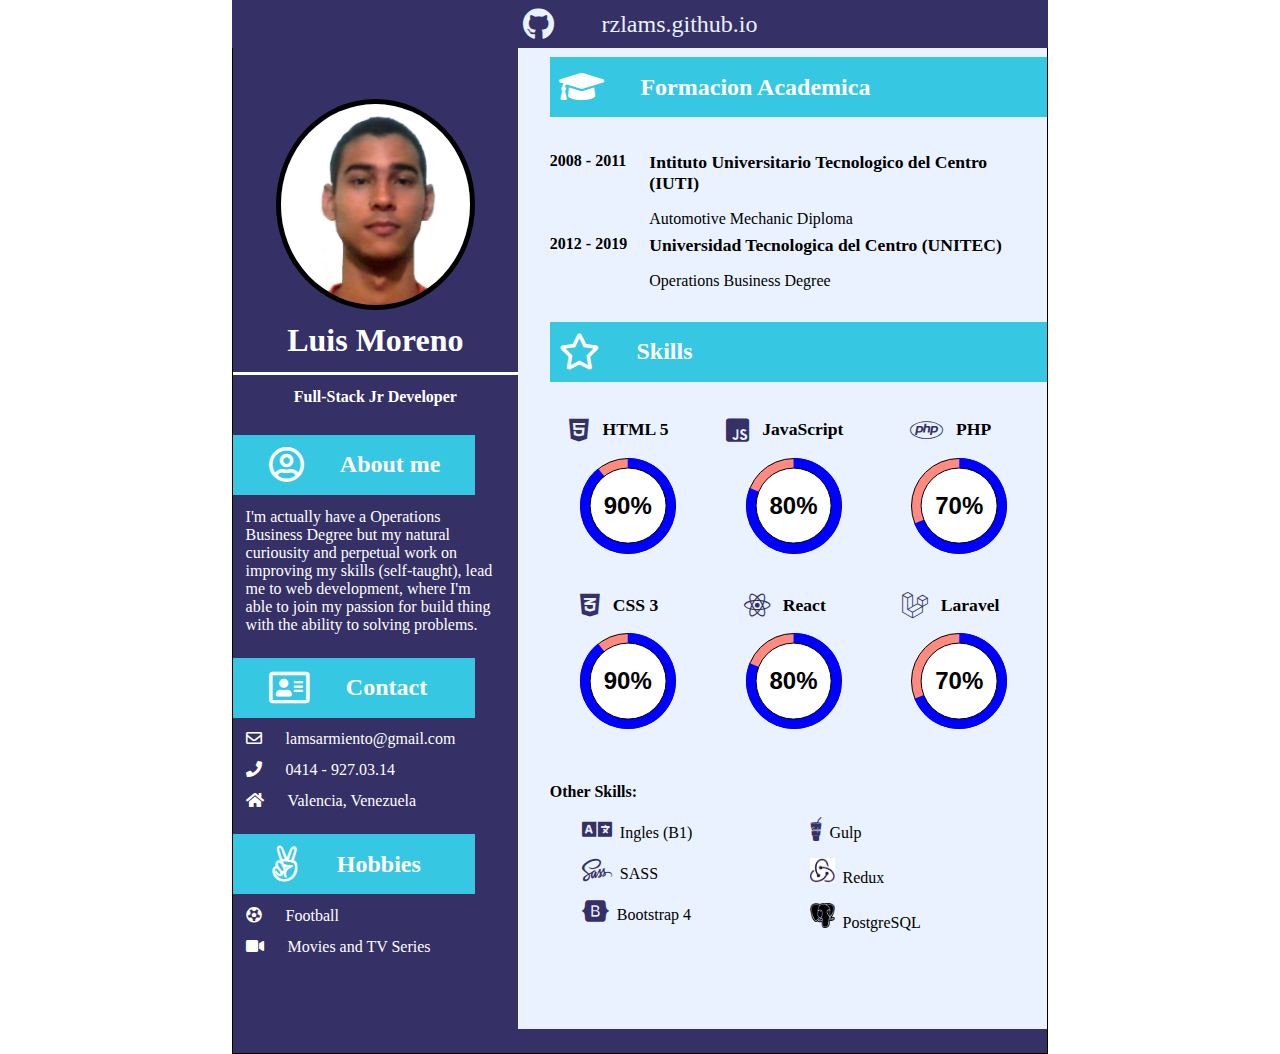
<file: developer_cv/en_developer_cv.html>
﻿<!DOCTYPE html>
<html lang="en">
<head>
    <meta charset="UTF-8">
    <meta name="viewport" content="width=device-width, initial-scale=1.0">
    <meta http-equiv="X-UA-Compatible" content="ie=edge">

    <link rel="icon" href="./images/pageicon.png" type="image/png">
    <link href="https://cdnjs.cloudflare.com/ajax/libs/font-awesome/5.9.0/css/all.min.css" rel="stylesheet">
    <link rel="stylesheet" type="text/css" href="../assets/developer_cv.css">
    <link rel="stylesheet" type="text/css" href="../assets/chart.css">

    <title>Curriculum Vitae</title>
</head>
<body>
	<nav class="git-nav">
		<i class="fab fa-github"></i>
		<span>rzlams.github.io</span>
	</nav>
	<div class="page">

		<!-- BARRA LATERAL -->

		<aside class="barra-lateral">
			<img src="../assets/foto.jpg" alt="Foto de Perfil" />
			<h1>Luis Moreno</h1>
			<h2>Full-Stack Jr Developer</h2>

			<h3 class="info-tag perfil"><i class="far fa-user-circle"></i>About me</h3>
			<p>I'm actually have a Operations Business Degree but my natural curiousity and perpetual work on improving my skills (self-taught), lead me to web development, where I'm able to join my passion for build thing with the ability to solving problems.</p>

			<h3 class="info-tag contacto"><i class="far fa-address-card"></i>Contact</h3>
			<div><i class="far fa-envelope"></i>lamsarmiento@gmail.com</div>
			<div><i class="fas fa-phone"></i>0414 - 927.03.14</div>
			<div><i class="fas fa-home"></i>Valencia, Venezuela</div>

			<h3 class="info-tag hobby"><i class="fab fa-angellist"></i>Hobbies</h3>
			<div><i class="fas fa-futbol"></i>Football</div>
			<div><i class="fas fa-video"></i>Movies and TV Series</div>
			<!-- <div><i class="far fa-file-code"></i>Programación</div> -->
		</aside>

		<!-- CUERPO PRINCIPAL -->

		<main class="main">
			<h3 class="info-tag educacion"><i class="fas fa-graduation-cap"></i>Formacion Academica</h3>
			<article>
				<div>2008  -  2011</div>
				<div>
					<h4>Intituto Universitario Tecnologico del Centro (IUTI)</h4>
					<span class="titulo-univ">Automotive Mechanic Diploma</span>
				</div>
			</article>
			<article>
				<div>2012  -  2019</div>
				<div>
					<h4>Universidad Tecnologica del Centro (UNITEC)</h4>
					<span class="titulo-univ">Operations Business Degree</span>
				</div>
			</article>
			<h3 class="info-tag"><i class="far fa-star"></i>Skills</h3>
			<section class="skills-container">
				<article class="skill">
					<h4><i class="fab fa-html5"></i>HTML 5</h4>
					<div class="grafico_circular circulo_externo">
						<div class="circulo_interno"></div>
						<input type="text" name="valor" class="input_grafico" onblur="getValor()" value="90%">
						<div class="circulo_clip v-90"></div>
					</div>
				</article>
				<article class="skill">
					<h4><i class="fab fa-js-square"></i>JavaScript</h4>
					<div class="grafico_circular circulo_externo">
						<div class="circulo_interno"></div>
						<input type="text" name="valor" class="input_grafico" onblur="getValor()" value="80%">
						<div class="circulo_clip v-80"></div>
					</div>
				</article>
				<article class="skill">
					<h4><i class="fab fa-php"></i>PHP</h4>
					<div class="grafico_circular circulo_externo">
						<div class="circulo_interno"></div>
						<input type="text" name="valor" class="input_grafico" onblur="getValor()" value="70%">
						<div class="circulo_clip v-70"></div>
					</div>
				</article>
				<article class="skill">
					<h4><i class="fab fa-css3-alt"></i>CSS 3</h4>
					<div class="grafico_circular circulo_externo">
						<div class="circulo_interno"></div>
						<input type="text" name="valor" class="input_grafico" onblur="getValor()" value="90%">
						<div class="circulo_clip v-90"></div>
					</div>
				</article>
				<article class="skill">
					<h4><i class="fab fa-react"></i>React</h4>
					<div class="grafico_circular circulo_externo">
						<div class="circulo_interno"></div>
						<input type="text" name="valor" class="input_grafico" onblur="getValor()" value="80%">
						<div class="circulo_clip v-80"></div>
					</div>
				</article>
				<article class="skill">
					<h4><i class="fab fa-laravel"></i>Laravel</h4>
					<div class="grafico_circular circulo_externo">
						<div class="circulo_interno"></div>
						<input type="text" name="valor" class="input_grafico" onblur="getValor()" value="70%">
						<div class="circulo_clip v-70"></div>
					</div>
				</article>
			<!-- 
				<article class="skill">
					<h4><i class="fab fa-git-square"></i>Git</h4>
					<div class="grafico_circular circulo_externo">
						<div class="circulo_interno"></div>
						<input type="text" name="valor" class="input_grafico" onblur="getValor()" value="80%">
						<div class="circulo_clip v-80"></div>
					</div>
				</article>
				<article class="skill">
					<h4><i class="fab fa-sass"></i>SASS</h4>
					<div class="grafico_circular circulo_externo">
						<div class="circulo_interno"></div>
						<input type="text" name="valor" class="input_grafico" onblur="getValor()" value="90%">
						<div class="circulo_clip v-90"></div>
					</div>
				</article>
				<article class="skill">
					<h4><i class="fab fa-bootstrap"></i>Bootstrap 4</h4>
					<div class="grafico_circular circulo_externo">
						<div class="circulo_interno"></div>
						<input type="text" name="valor" class="input_grafico" onblur="getValor()" value="60%">
						<div class="circulo_clip v-60"></div>
					</div>
				</article>
				<article class="skill">
					<h4><i class="fas fa-language"></i>Ingles (B1)</h4>
					<div class="grafico_circular circulo_externo">
						<div class="circulo_interno"></div>
						<input type="text" name="valor" class="input_grafico" onblur="getValor()" value="75%">
						<div class="circulo_clip v-75"></div>
					</div>
				</article>
				<article class="skill">
					<h4><i class="fab fa-gulp"></i>Gulp</h4>
					<div class="grafico_circular circulo_externo">
						<div class="circulo_interno"></div>
						<input type="text" name="valor" class="input_grafico" onblur="getValor()" value="70%">
						<div class="circulo_clip v-70"></div>
					</div>
				</article>
				<article class="skill">
					<h4 class="webpack">Webpack</h4>
					<div class="grafico_circular circulo_externo">
						<div class="circulo_interno"></div>
						<input type="text" name="valor" class="input_grafico" onblur="getValor()">
						<div class="circulo_clip v-50"></div>
					</div>
				</article>
				<article class="skill">
					<h4 class="mongo">MongoDB</h4>
					<div class="grafico_circular circulo_externo">
						<div class="circulo_interno"></div>
						<input type="text" name="valor" class="input_grafico" onblur="getValor()" value="70%">
						<div class="circulo_clip v-70"></div>
					</div>
				</article>
			-->
			<div class="other-skills">
				<div class="title">Other Skills:</div>
				<div class="container">
					<div class="left">
						<div>
							<i class="fas fa-language"></i>Ingles (B1)
						</div>
						<div>
							<i class="fab fa-sass"></i>SASS
						</div>
						<div>
							<i class="fab fa-bootstrap"></i>Bootstrap 4
						</div>
					</div>
					<div class="right">
						<div><i class="fab fa-gulp"></i>Gulp</div>
						<div><span class="redux">Redux</span></div>
						<div><span class="postgresql">PostgreSQL</span></div>
					</div>
				</div>
			</div>
			</section>
		</main>
	</div>

<script src="../assets/chart.js"></script>

</body>
</html>
</file>
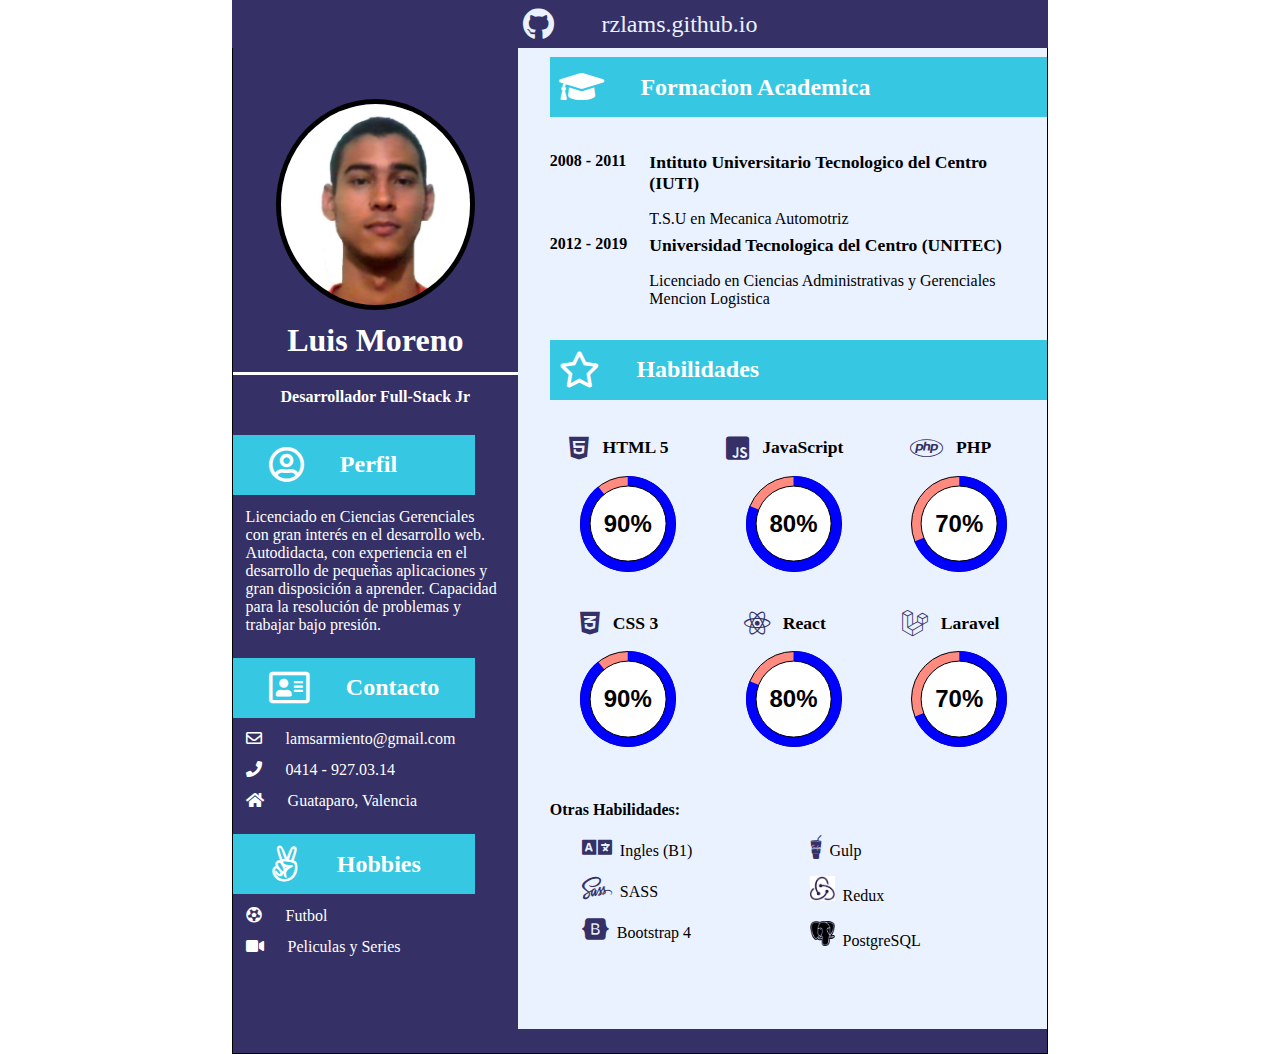
<file: developer_cv/es_developer_cv.html>
﻿<!DOCTYPE html>
<html lang="es">
<head>
    <meta charset="UTF-8">
    <meta name="viewport" content="width=device-width, initial-scale=1.0">
    <meta http-equiv="X-UA-Compatible" content="ie=edge">

    <link rel="icon" href="./images/pageicon.png" type="image/png">
    <link href="https://cdnjs.cloudflare.com/ajax/libs/font-awesome/5.9.0/css/all.min.css" rel="stylesheet">
    <link rel="stylesheet" type="text/css" href="../assets/developer_cv.css">
    <link rel="stylesheet" type="text/css" href="../assets/chart.css">

    <title>Curriculum Vitae</title>
</head>
<body>
	<nav class="git-nav">
		<i class="fab fa-github"></i>
		<span>rzlams.github.io</span>
	</nav>
	<div class="page">

		<!-- BARRA LATERAL -->

		<aside class="barra-lateral">
			<img src="../assets/foto.jpg" alt="Foto de Perfil" />
			<h1>Luis Moreno</h1>
			<h2>Desarrollador Full-Stack Jr</h2>

			<h3 class="info-tag perfil"><i class="far fa-user-circle"></i>Perfil</h3>
			<p>Licenciado en Ciencias Gerenciales con gran interés en el desarrollo web. Autodidacta, con experiencia en el desarrollo de pequeñas aplicaciones y gran disposición a aprender. Capacidad para la resolución de problemas y trabajar bajo presión.</p>

			<h3 class="info-tag contacto"><i class="far fa-address-card"></i>Contacto</h3>
			<div><i class="far fa-envelope"></i>lamsarmiento@gmail.com</div>
			<div><i class="fas fa-phone"></i>0414 - 927.03.14</div>
			<div><i class="fas fa-home"></i>Guataparo, Valencia</div>

			<h3 class="info-tag hobby"><i class="fab fa-angellist"></i>Hobbies</h3>
			<div><i class="fas fa-futbol"></i>Futbol</div>
			<div><i class="fas fa-video"></i>Peliculas y Series</div>
			<!-- <div><i class="far fa-file-code"></i>Programación</div> -->
		</aside>

		<!-- CUERPO PRINCIPAL -->

		<main class="main">
			<h3 class="info-tag educacion"><i class="fas fa-graduation-cap"></i>Formacion Academica</h3>
			<article>
				<div>2008  -  2011</div>
				<div>
					<h4>Intituto Universitario Tecnologico del Centro (IUTI)</h4>
					<span class="titulo-univ">T.S.U en Mecanica Automotriz</span>
				</div>
			</article>
			<article>
				<div>2012  -  2019</div>
				<div>
					<h4>Universidad Tecnologica del Centro (UNITEC)</h4>
					<span class="titulo-univ">Licenciado en Ciencias Administrativas y Gerenciales Mencion Logistica</span>
				</div>
			</article>
			<h3 class="info-tag"><i class="far fa-star"></i>Habilidades</h3>
			<section class="skills-container">
				<article class="skill">
					<h4><i class="fab fa-html5"></i>HTML 5</h4>
					<div class="grafico_circular circulo_externo">
						<div class="circulo_interno"></div>
						<input type="text" name="valor" class="input_grafico" onblur="getValor()" value="90%">
						<div class="circulo_clip v-90"></div>
					</div>
				</article>
				<article class="skill">
					<h4><i class="fab fa-js-square"></i>JavaScript</h4>
					<div class="grafico_circular circulo_externo">
						<div class="circulo_interno"></div>
						<input type="text" name="valor" class="input_grafico" onblur="getValor()" value="80%">
						<div class="circulo_clip v-80"></div>
					</div>
				</article>
				<article class="skill">
					<h4><i class="fab fa-php"></i>PHP</h4>
					<div class="grafico_circular circulo_externo">
						<div class="circulo_interno"></div>
						<input type="text" name="valor" class="input_grafico" onblur="getValor()" value="70%">
						<div class="circulo_clip v-70"></div>
					</div>
				</article>
				<article class="skill">
					<h4><i class="fab fa-css3-alt"></i>CSS 3</h4>
					<div class="grafico_circular circulo_externo">
						<div class="circulo_interno"></div>
						<input type="text" name="valor" class="input_grafico" onblur="getValor()" value="90%">
						<div class="circulo_clip v-90"></div>
					</div>
				</article>
				<article class="skill">
					<h4><i class="fab fa-react"></i>React</h4>
					<div class="grafico_circular circulo_externo">
						<div class="circulo_interno"></div>
						<input type="text" name="valor" class="input_grafico" onblur="getValor()" value="80%">
						<div class="circulo_clip v-80"></div>
					</div>
				</article>
				<article class="skill">
					<h4><i class="fab fa-laravel"></i>Laravel</h4>
					<div class="grafico_circular circulo_externo">
						<div class="circulo_interno"></div>
						<input type="text" name="valor" class="input_grafico" onblur="getValor()" value="70%">
						<div class="circulo_clip v-70"></div>
					</div>
				</article>
			<!-- 
				<article class="skill">
					<h4><i class="fab fa-git-square"></i>Git</h4>
					<div class="grafico_circular circulo_externo">
						<div class="circulo_interno"></div>
						<input type="text" name="valor" class="input_grafico" onblur="getValor()" value="80%">
						<div class="circulo_clip v-80"></div>
					</div>
				</article>
				<article class="skill">
					<h4><i class="fab fa-sass"></i>SASS</h4>
					<div class="grafico_circular circulo_externo">
						<div class="circulo_interno"></div>
						<input type="text" name="valor" class="input_grafico" onblur="getValor()" value="90%">
						<div class="circulo_clip v-90"></div>
					</div>
				</article>
				<article class="skill">
					<h4><i class="fab fa-bootstrap"></i>Bootstrap 4</h4>
					<div class="grafico_circular circulo_externo">
						<div class="circulo_interno"></div>
						<input type="text" name="valor" class="input_grafico" onblur="getValor()" value="60%">
						<div class="circulo_clip v-60"></div>
					</div>
				</article>
				<article class="skill">
					<h4><i class="fas fa-language"></i>Ingles (B1)</h4>
					<div class="grafico_circular circulo_externo">
						<div class="circulo_interno"></div>
						<input type="text" name="valor" class="input_grafico" onblur="getValor()" value="75%">
						<div class="circulo_clip v-75"></div>
					</div>
				</article>
				<article class="skill">
					<h4><i class="fab fa-gulp"></i>Gulp</h4>
					<div class="grafico_circular circulo_externo">
						<div class="circulo_interno"></div>
						<input type="text" name="valor" class="input_grafico" onblur="getValor()" value="70%">
						<div class="circulo_clip v-70"></div>
					</div>
				</article>
				<article class="skill">
					<h4 class="webpack">Webpack</h4>
					<div class="grafico_circular circulo_externo">
						<div class="circulo_interno"></div>
						<input type="text" name="valor" class="input_grafico" onblur="getValor()">
						<div class="circulo_clip v-50"></div>
					</div>
				</article>
				<article class="skill">
					<h4 class="mongo">MongoDB</h4>
					<div class="grafico_circular circulo_externo">
						<div class="circulo_interno"></div>
						<input type="text" name="valor" class="input_grafico" onblur="getValor()" value="70%">
						<div class="circulo_clip v-70"></div>
					</div>
				</article>
			-->
			<div class="other-skills">
				<div class="title">Otras Habilidades:</div>
				<div class="container">
					<div class="left">
						<div>
							<i class="fas fa-language"></i>Ingles (B1)
						</div>
						<div>
							<i class="fab fa-sass"></i>SASS
						</div>
						<div>
							<i class="fab fa-bootstrap"></i>Bootstrap 4
						</div>
					</div>
					<div class="right">
						<div><i class="fab fa-gulp"></i>Gulp</div>
						<div><span class="redux">Redux</span></div>
						<div><span class="postgresql">PostgreSQL</span></div>
					</div>
				</div>
			</div>
			</section>
		</main>
	</div>

<script src="../assets/chart.js"></script>

</body>
</html>
</file>
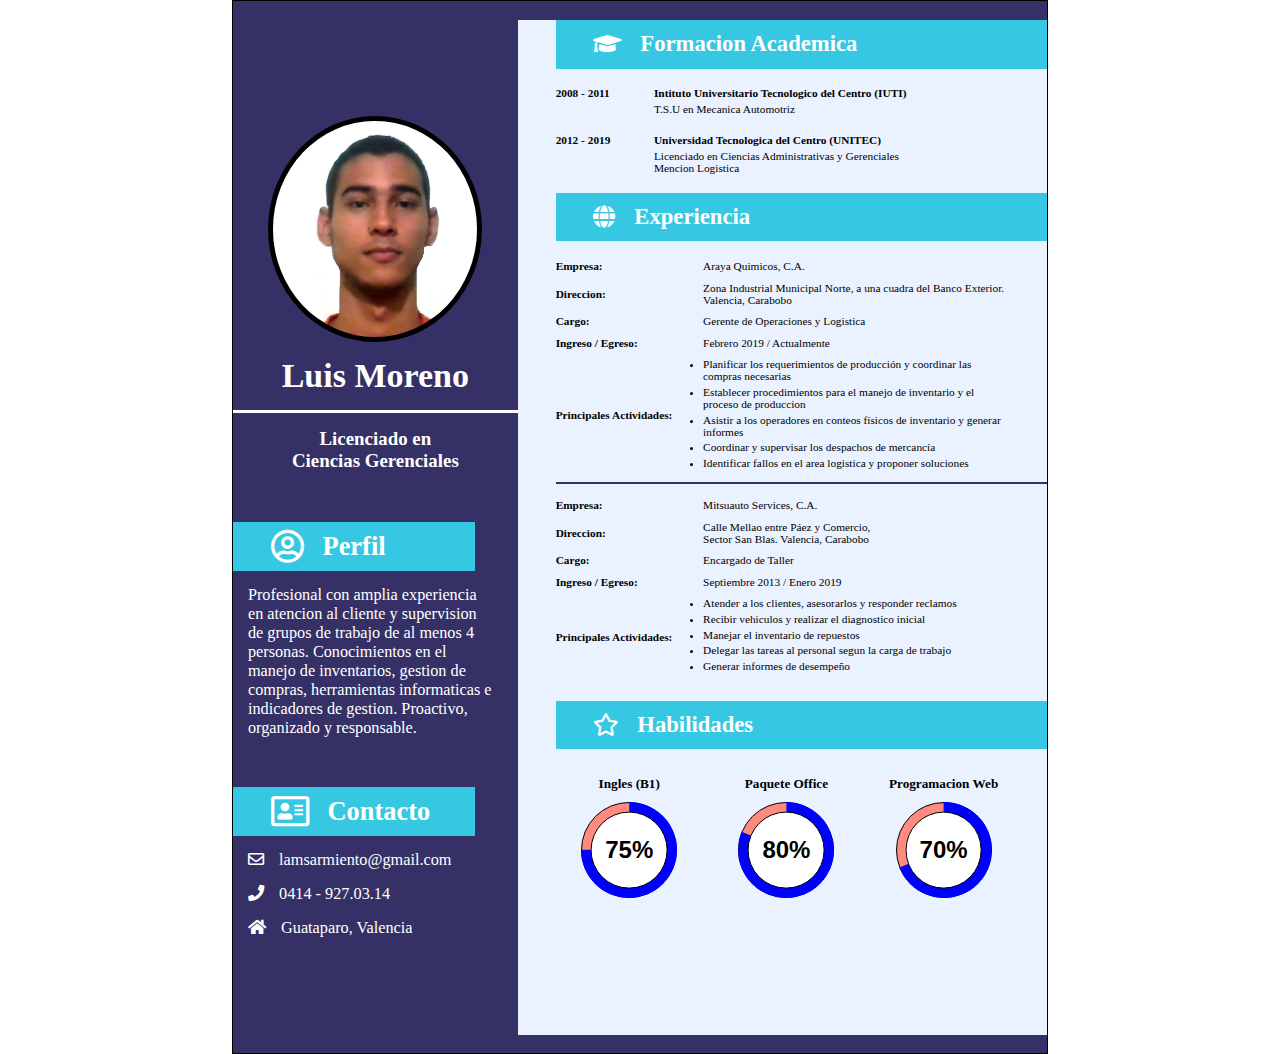
<file: logistic_cv/logistic_cv.html>
﻿<!DOCTYPE html>
<html lang="en">
<head>
    <meta charset="UTF-8">
    <meta name="viewport" content="width=device-width, initial-scale=1.0">
    <meta http-equiv="X-UA-Compatible" content="ie=edge">

    <link rel="stylesheet" type="text/css" href="./logistic_cv.css">
    <link rel="stylesheet" type="text/css" href="../assets/chart.css">
    <link rel="stylesheet" type="text/css" href="https://cdnjs.cloudflare.com/ajax/libs/font-awesome/5.9.0/css/all.min.css">

    <title>Curriculum Vitae</title>

</head>
<body>
	<div class="page">

		<!-- BARRA LATERAL -->

		<aside class="barra-lateral">
			<img src="../assets/foto.jpg" alt="Foto de Perfil" />
			<h1>Luis Moreno</h1>
			<h2>Licenciado en<br/>Ciencias Gerenciales</h2>

			<h3 class="info-tag perfil"><i class="far fa-user-circle"></i>Perfil</h3>
			<p>Profesional con amplia experiencia en atencion al cliente y supervision de grupos de trabajo de al menos 4 personas. Conocimientos en el manejo de inventarios, gestion de compras, herramientas informaticas e indicadores de gestion. Proactivo, organizado y responsable.</p>

			<h3 class="info-tag contacto"><i class="far fa-address-card"></i>Contacto</h3>
			<div><i class="far fa-envelope"></i>lamsarmiento@gmail.com</div>
			<div><i class="fas fa-phone"></i>0414 - 927.03.14</div>
			<div><i class="fas fa-home"></i>Guataparo, Valencia</div>

		</aside>

		<!-- CUERPO PRINCIPAL -->

		<main class="main">
			<h3 class="info-tag educacion"><i class="fas fa-graduation-cap"></i>Formacion Academica</h3>
			<article class="estudio-alcanzado">
				<div class="duracion-carrera">2008  -  2011</div>
				<div class="datos-univ">
					<h4 class="nombre-univ">Intituto Universitario Tecnologico del Centro (IUTI)</h4>
					<span class="titulo-univ">T.S.U en Mecanica Automotriz</span>
				</div>
			</article>
			<article class="estudio-alcanzado">
				<div class="duracion-carrera">2012  -  2019</div>
				<div class="datos-univ">
					<h4 class="nombre-univ">Universidad Tecnologica del Centro (UNITEC)</h4>
					<span class="titulo-univ">Licenciado en Ciencias Administrativas y Gerenciales<br/>Mencion Logistica</span>
				</div>
			</article>

			<h3 class="info-tag"><i class="fas fa-globe"></i>Experiencia</h3>
			<article class="experience">
				<div class="experience-group">
					<h5 class="experience-title">Empresa: </h5>
					<span class="experience-cont">Araya Quimicos, C.A.</span>
				</div>
				<div class="experience-group">
					<h5 class="experience-title">Direccion: </h5>
					<span class="experience-cont">Zona Industrial Municipal Norte, a una cuadra del Banco Exterior. Valencia, Carabobo</span>
				</div>
				<div class="experience-group">
					<h5 class="experience-title">Cargo: </h5>
					<span class="experience-cont">Gerente de Operaciones y Logistica</span>
				</div>
				<div class="experience-group">
					<h5 class="experience-title">Ingreso / Egreso: </h5>
					<span class="experience-cont">Febrero 2019  /  Actualmente</span>
				</div>
				<div class="experience-group">
					<h5 class="experience-title">Principales Actividades: </h5>
					<ul class="experience-cont">
						<li>Planificar los requerimientos de producción y coordinar las compras necesarias</li>
						<li>Establecer procedimientos para el manejo de inventario y el proceso de produccion</li>
						<li>Asistir a los operadores en conteos físicos de inventario y generar informes</li>
						<li>Coordinar y supervisar los despachos de mercancía</li>
						<li>Identificar fallos en el area logistica y proponer soluciones</li>
					</ul>
				</div>
			</article>

			<article class="experience">
				<div class="experience-group">
					<h5 class="experience-title">Empresa: </h5>
					<span class="experience-cont">Mitsuauto Services, C.A.</span>
				</div>
				<div class="experience-group">
					<h5 class="experience-title">Direccion: </h5>
					<span class="experience-cont">Calle Mellao entre Páez y Comercio,<br/>Sector San Blas. Valencia, Carabobo</span>
				</div>
				<div class="experience-group">
					<h5 class="experience-title">Cargo: </h5>
					<span class="experience-cont">Encargado de Taller</span>
				</div>
				<div class="experience-group">
					<h5 class="experience-title">Ingreso / Egreso: </h5>
					<span class="experience-cont">Septiembre 2013  /  Enero 2019</span>
				</div>
				<div class="experience-group">
					<h5 class="experience-title">Principales Actividades: </h5>
					<ul class="experience-cont">
						<li>Atender a los clientes, asesorarlos y responder reclamos</li>
						<li>Recibir vehiculos y realizar el diagnostico inicial</li>
						<li>Manejar el inventario de repuestos</li>
						<li>Delegar las tareas al personal segun la carga de trabajo</li>
						<li>Generar informes de desempeño</li>
					</ul>
				</div>
			</article>

			<h3 class="info-tag"><i class="far fa-star"></i>Habilidades</h3>
			<section class="skills-container">
				<article class="skill">
					<h4 class="skill-title">Ingles (B1)</h4>
					<div class="grafico_circular circulo_externo">
						<div class="circulo_interno"></div>
						<input type="text" name="valor" class="input_grafico" onblur="getValor()" value="75%">
						<div class="circulo_clip v-75"></div>
					</div>
				</article>
				<article class="skill">
					<h4 class="office skill-title">Paquete Office</h4>
					<div class="grafico_circular circulo_externo">
						<div class="circulo_interno"></div>
						<input type="text" name="valor" class="input_grafico" onblur="getValor()" value="80%">
						<div class="circulo_clip v-80"></div>
					</div>
				</article>
				<article class="skill">
					<h4 class="skill-title">Programacion Web</h4>
					<div class="grafico_circular circulo_externo">
						<div class="circulo_interno"></div>
						<input type="text" name="valor" class="input_grafico" onblur="getValor()" value="70%">
						<div class="circulo_clip v-70"></div>
					</div>
				</article>
			</section>
		</main>
	</div>

<script src="../assets/chart.js"></script>

</body>
</html>
</file>
<file: assets/developer_cv.css>
* {	box-sizing: border-box;
	margin: 0;
	padding: 0;
}
:root {
	--azul-oscuro: #353066;
	--azul-claro: #36c7e2;
	--fondo: #eaf2ff;
	--radio: 6em;
}
html {
	display: flex;
	justify-content: center;
}
.git-nav {
	color: var(--fondo);
	position: fixed;
	width: 21.6cm;
	top: 0;
	background-color: var(--azul-oscuro);
	display: flex;
	align-items: center;
	justify-content: center;
	z-index: 1000;
	font-size: 1.5rem;
	padding: 0.5rem 0;
}
.git-nav i {
	margin-right: 3rem;
	font-size: 2rem;
}
.page {
	height: 27.9cm;
	width: 21.6cm;
	background-color: var(--azul-oscuro);
	padding: 1.5em 0;
	display: flex;
	border: .2px solid black;
}
.barra-lateral {
	flex-basis: 35%;
	display: flex;
	flex-direction: column;
	color: white;
	justify-content: center;
}
.barra-lateral img {
	border-radius: 50%;
	border: 5px solid black;
	width: 70%;
	height: auto;
	margin: 0 auto;
}
.barra-lateral h1 {
	font-weight: bolder;
	border-bottom: 3px solid white;
	font-size: 2em;
}
.barra-lateral h2 {
	font-size: 1rem;
}
h1, h2 {
	text-align: center;
	padding: .8rem 0;
}
.main {
	flex-basis: 65%;
	background-color: var(--fondo);
	position: relative;
	padding-left: 2em;
}
.info-tag {
	background-color: var(--azul-claro);
	color: white;
	font-size: 1.5em;
	display: flex;
	align-items: center;
}
.info-tag i {
	margin-right: 1em;
	font-size: 1.5em;
}
.main .info-tag {
	padding: .5em .4em;
	margin-top: 2rem;
	margin-bottom: 2.2rem;
}
.info-tag.perfil {
	margin-top: 1rem;
}
.barra-lateral h3 {
	padding: .5em 0 .5em 1.5em;
	max-width: 85%;
	margin-top: 1.5rem;
}
.main article {
	display: flex;
	margin-bottom: .4rem;
}
.main article h4 {
	padding-right: 1em;
}
.main > article > *:nth-child(1) {
	flex-basis: 20%;
	font-weight: bold;
}
.main > article > *:nth-child(2) {
	flex-basis: 80%;
}
.barra-lateral > p, .barra-lateral > div {
	margin: .8em 1.2em 0 .8em;
	font-size: 1rem;
}
.barra-lateral div > i {
	margin-right: 1.5rem;
}
h4 {
	font-size: 1.1em;
}
h4 i {
	color: var(--azul-oscuro);
	font-size: 1.5em;
	margin-right: .5em;
}
.skills-container {
	margin-right: 10px;
	display: grid;
	grid-column-gap: 10px;
	grid-row-gap: 2rem;
	grid-template-columns: repeat(auto-fit, minmax(25%, 1fr));
}
.skill {
	flex-direction: column;
	margin-bottom: .8em;
	justify-content: center;
	align-items: center;
}
.skill > * {
	display: flex;
	justify-content: center;
	align-items: center;
}
.skill > h4 {
	text-align: center;
	padding-bottom: 0.5rem;
}
.postgresql:before,
.lumen:before,
.redux:before,
.mongo:before,
.webpack:before,
.babel:before,
.parcel:before {
	display: inline-block;
	height: 25px;
	width: 25px;
	content:"";
	background-position: center;
	background-size: cover;
	background-repeat: no-repeat;
	margin-right: .5em;
	filter: opacity(1) drop-shadow(0 0 0 var(--azul-oscuro));
}
.postgresql:before,
.lumen:before,
.redux:before{
	max-height: 100%;
	max-width: 100%;
}
.postgresql:before {
	background-image: url("../assets/logo-postgresql.png");
}
.lumen:before {
	background-image: url("../assets/logo-lumen.png");
	background-size: 60%;
}
.redux:before {
	background-image: url("../assets/logo-redux.png");
}
.mongo:before {
	background-image: url("../assets/mongodb.png");
	background-size: 90%;
	filter: opacity(.6) drop-shadow(0 0 0 var(--azul-oscuro));
}
.webpack:before {
	background-image: url("../assets/webpack.png");
	filter: opacity(.4) drop-shadow(0 0 0 var(--azul-oscuro));
}
.babel:before {
	background-image: url("../assets/babel.png");
}
.parcel:before {
	background-image: url("../assets/parcel.png");
}
.titulo-univ {
	display: flex;
	padding-top: 1em;
}
.other-skills {
	margin-top: 1rem;
	grid-column: 1 / -1;
}
.other-skills .title {
	width: 100%;
	font-weight: bold;
	padding-bottom: 0.5rem;
}
.container {
	display: flex;
	padding-left: 2rem;
}
.left, .right {
	width: 50%;
}
.other-skills .container i {
	color: var(--azul-oscuro);
	margin-right: 0.5rem;
	font-size: 1.5rem;
}
.other-skills .container .right div,
.other-skills .container .left div {
	padding: 0.5rem 0;
}
.other-skills .container i img {
	color: var(--azul-oscuro);
	max-height: 24px;
}
.extra-ml {
	margin-left: 0.5rem;
}
</file>
<file: assets/chart.css>
/*Grafico Circular*/

.grafico_circular.circulo_externo {
	position: relative;
	border: 1px solid black;
	width: var(--radio);
	height: var(--radio);
	border-radius: 50%;
	background-color: #ff8a80;
	margin-top: .4em;
}
.grafico_circular > .circulo_interno {
	position: absolute;
	top: 50%;
	left: 50%;
	transform: translate(-50%, -50%);
	border: 1px solid black;
	width: calc(var(--radio) * .8);
	height: calc(var(--radio) * .8);
	border-radius: 50%;
	background-color: white;
	z-index: 100;
}
.grafico_circular > .circulo_clip {
	position: absolute;
	top: 50%;
	left: 50%;
	transform: translate(-50%, -50%);
	width: var(--radio);
	height: var(--radio);
	border-radius: 50%;
	background-color: blue;
}
.grafico_circular > input {
	width: 100%;
	font-size: calc(var(--radio) * .25);
	font-weight: bold;
	border: none;
	outline: none;
	background: transparent;
	text-align: center;
	position: absolute;
	top: 50%;
	left: 50%;
	transform: translate(-50%, -50%);
	z-index: 1000;
}
.grafico_circular > .circulo_clip.v-0 {clip-path: polygon(50% 50%, 50% 0, 50% 0%);}
.grafico_circular > .circulo_clip.v-1 {clip-path: polygon(50% 50%, 50% 0, 54% 0%);}
.grafico_circular > .circulo_clip.v-2 {clip-path: polygon(50% 50%, 50% 0, 58% 0%);}
.grafico_circular > .circulo_clip.v-3 {clip-path: polygon(50% 50%, 50% 0, 62% 0%);}
.grafico_circular > .circulo_clip.v-4 {clip-path: polygon(50% 50%, 50% 0, 66% 0%);}
.grafico_circular > .circulo_clip.v-5 {clip-path: polygon(50% 50%, 50% 0, 70% 0%);}
.grafico_circular > .circulo_clip.v-6 {clip-path: polygon(50% 50%, 50% 0, 74% 0%);}
.grafico_circular > .circulo_clip.v-7 {clip-path: polygon(50% 50%, 50% 0, 78% 0%);}
.grafico_circular > .circulo_clip.v-8 {clip-path: polygon(50% 50%, 50% 0, 82% 0%);}
.grafico_circular > .circulo_clip.v-9 {clip-path: polygon(50% 50%, 50% 0, 86% 0%);}
.grafico_circular > .circulo_clip.v-10 {clip-path: polygon(50% 50%, 50% 0, 90% 0%);}
.grafico_circular > .circulo_clip.v-11 {clip-path: polygon(50% 50%, 50% 0, 94% 0%);}
.grafico_circular > .circulo_clip.v-12 {clip-path: polygon(50% 50%, 50% 0, 98% 0%);}
.grafico_circular > .circulo_clip.v-13 {clip-path: polygon(50% 50%, 50% 0, 102% 0%);}
.grafico_circular > .circulo_clip.v-14 {clip-path: polygon(50% 50%, 50% 0, 102% 0%, 100% 6%);}
.grafico_circular > .circulo_clip.v-15 {clip-path: polygon(50% 50%, 50% 0, 102% 0%, 100% 10%);}
.grafico_circular > .circulo_clip.v-17 {clip-path: polygon(50% 50%, 50% 0, 102% 0%, 100% 18%);}
.grafico_circular > .circulo_clip.v-18 {clip-path: polygon(50% 50%, 50% 0, 102% 0%, 100% 22%);}
.grafico_circular > .circulo_clip.v-16 {clip-path: polygon(50% 50%, 50% 0, 102% 0%, 100% 14%);}
.grafico_circular > .circulo_clip.v-19 {clip-path: polygon(50% 50%, 50% 0, 102% 0%, 100% 26%);}
.grafico_circular > .circulo_clip.v-20 {clip-path: polygon(50% 50%, 50% 0, 102% 0%, 100% 30%);}
.grafico_circular > .circulo_clip.v-21 {clip-path: polygon(50% 50%, 50% 0, 102% 0%, 100% 34%);}
.grafico_circular > .circulo_clip.v-22 {clip-path: polygon(50% 50%, 50% 0, 102% 0%, 100% 38%);}
.grafico_circular > .circulo_clip.v-23 {clip-path: polygon(50% 50%, 50% 0, 102% 0%, 100% 42%);}
.grafico_circular > .circulo_clip.v-24 {clip-path: polygon(50% 50%, 50% 0, 102% 0%, 100% 46%);}
.grafico_circular > .circulo_clip.v-25 {clip-path: polygon(50% 50%, 50% 0, 102% 0%, 100% 50%);}
.grafico_circular > .circulo_clip.v-26 {clip-path: polygon(50% 50%, 50% 0, 102% 0%, 100% 50%, 100% 54%);}
.grafico_circular > .circulo_clip.v-27 {clip-path: polygon(50% 50%, 50% 0, 102% 0%, 100% 50%, 100% 58%);}
.grafico_circular > .circulo_clip.v-28 {clip-path: polygon(50% 50%, 50% 0, 102% 0%, 100% 50%, 100% 62%);}
.grafico_circular > .circulo_clip.v-29 {clip-path: polygon(50% 50%, 50% 0, 102% 0%, 100% 50%, 100% 66%);}
.grafico_circular > .circulo_clip.v-30 {clip-path: polygon(50% 50%, 50% 0, 102% 0%, 100% 50%, 100% 70%);}
.grafico_circular > .circulo_clip.v-31 {clip-path: polygon(50% 50%, 50% 0, 102% 0%, 100% 50%, 100% 74%);}
.grafico_circular > .circulo_clip.v-32 {clip-path: polygon(50% 50%, 50% 0, 102% 0%, 100% 50%, 100% 78%);}
.grafico_circular > .circulo_clip.v-33 {clip-path: polygon(50% 50%, 50% 0, 102% 0%, 100% 50%, 100% 82%);}
.grafico_circular > .circulo_clip.v-34 {clip-path: polygon(50% 50%, 50% 0, 102% 0%, 100% 50%, 100% 86%);}
.grafico_circular > .circulo_clip.v-35 {clip-path: polygon(50% 50%, 50% 0, 102% 0%, 100% 50%, 100% 90%);}
.grafico_circular > .circulo_clip.v-36 {clip-path: polygon(50% 50%, 50% 0, 102% 0%, 100% 50%, 100% 94%);}
.grafico_circular > .circulo_clip.v-37 {clip-path: polygon(50% 50%, 50% 0, 102% 0%, 100% 50%, 100% 98%);}
.grafico_circular > .circulo_clip.v-38 {clip-path: polygon(50% 50%, 50% 0, 102% 0%, 100% 50%, 100% 102%);}
.grafico_circular > .circulo_clip.v-39 {clip-path: polygon(50% 50%, 50% 0, 102% 0%, 100% 50%, 100% 102%, 94% 100%);}
.grafico_circular > .circulo_clip.v-40 {clip-path: polygon(50% 50%, 50% 0, 102% 0%, 100% 50%, 100% 102%, 90% 100%);}
.grafico_circular > .circulo_clip.v-41 {clip-path: polygon(50% 50%, 50% 0, 102% 0%, 100% 50%, 100% 102%, 86% 100%);}
.grafico_circular > .circulo_clip.v-42 {clip-path: polygon(50% 50%, 50% 0, 102% 0%, 100% 50%, 100% 102%, 82% 100%);}
.grafico_circular > .circulo_clip.v-43 {clip-path: polygon(50% 50%, 50% 0, 102% 0%, 100% 50%, 100% 102%, 78% 100%);}
.grafico_circular > .circulo_clip.v-44 {clip-path: polygon(50% 50%, 50% 0, 102% 0%, 100% 50%, 100% 102%, 74% 100%);}
.grafico_circular > .circulo_clip.v-45 {clip-path: polygon(50% 50%, 50% 0, 102% 0%, 100% 50%, 100% 102%, 70% 100%);}
.grafico_circular > .circulo_clip.v-46 {clip-path: polygon(50% 50%, 50% 0, 102% 0%, 100% 50%, 100% 102%, 66% 100%);}
.grafico_circular > .circulo_clip.v-47 {clip-path: polygon(50% 50%, 50% 0, 102% 0%, 100% 50%, 100% 102%, 62% 100%);}
.grafico_circular > .circulo_clip.v-48 {clip-path: polygon(50% 50%, 50% 0, 102% 0%, 100% 50%, 100% 102%, 58% 100%);}
.grafico_circular > .circulo_clip.v-49 {clip-path: polygon(50% 50%, 50% 0, 102% 0%, 100% 50%, 100% 102%, 54% 100%);}
.grafico_circular > .circulo_clip.v-50 {clip-path: polygon(50% 50%, 50% 0, 102% 0%, 100% 50%, 100% 102%, 50% 100%);}
.grafico_circular > .circulo_clip.v-51 {clip-path: polygon(50% 50%, 50% 0, 102% 0%, 100% 50%, 100% 102%, 50% 100%, 46% 100%);}
.grafico_circular > .circulo_clip.v-52 {clip-path: polygon(50% 50%, 50% 0, 102% 0%, 100% 50%, 100% 102%, 50% 100%, 42% 100%);}
.grafico_circular > .circulo_clip.v-53 {clip-path: polygon(50% 50%, 50% 0, 102% 0%, 100% 50%, 100% 102%, 50% 100%, 38% 100%);}
.grafico_circular > .circulo_clip.v-54 {clip-path: polygon(50% 50%, 50% 0, 102% 0%, 100% 50%, 100% 102%, 50% 100%, 34% 100%);}
.grafico_circular > .circulo_clip.v-55 {clip-path: polygon(50% 50%, 50% 0, 102% 0%, 100% 50%, 100% 102%, 50% 100%, 30% 100%);}
.grafico_circular > .circulo_clip.v-56 {clip-path: polygon(50% 50%, 50% 0, 102% 0%, 100% 50%, 100% 102%, 50% 100%, 26% 100%);}
.grafico_circular > .circulo_clip.v-57 {clip-path: polygon(50% 50%, 50% 0, 102% 0%, 100% 50%, 100% 102%, 50% 100%, 22% 100%);}
.grafico_circular > .circulo_clip.v-58 {clip-path: polygon(50% 50%, 50% 0, 102% 0%, 100% 50%, 100% 102%, 50% 100%, 18% 100%);}
.grafico_circular > .circulo_clip.v-59 {clip-path: polygon(50% 50%, 50% 0, 102% 0%, 100% 50%, 100% 102%, 50% 100%, 14% 100%);}
.grafico_circular > .circulo_clip.v-60 {clip-path: polygon(50% 50%, 50% 0, 102% 0%, 100% 50%, 100% 102%, 50% 100%, 10% 100%);}
.grafico_circular > .circulo_clip.v-61 {clip-path: polygon(50% 50%, 50% 0, 102% 0%, 100% 50%, 100% 102%, 50% 100%, 6% 100%);}
.grafico_circular > .circulo_clip.v-62 {clip-path: polygon(50% 50%, 50% 0, 102% 0%, 100% 50%, 100% 102%, 50% 100%, 2% 100%);}
.grafico_circular > .circulo_clip.v-63 {clip-path: polygon(50% 50%, 50% 0, 102% 0%, 100% 50%, 100% 102%, 50% 100%, -2% 100%);}
.grafico_circular > .circulo_clip.v-64 {clip-path: polygon(50% 50%, 50% 0, 102% 0%, 100% 50%, 100% 102%, 50% 100%, -2% 100%, 0% 94%);}
.grafico_circular > .circulo_clip.v-65 {clip-path: polygon(50% 50%, 50% 0, 102% 0%, 100% 50%, 100% 102%, 50% 100%, -2% 100%, 0% 90%);}
.grafico_circular > .circulo_clip.v-66 {clip-path: polygon(50% 50%, 50% 0, 102% 0%, 100% 50%, 100% 102%, 50% 100%, -2% 100%, 0% 86%);}
.grafico_circular > .circulo_clip.v-67 {clip-path: polygon(50% 50%, 50% 0, 102% 0%, 100% 50%, 100% 102%, 50% 100%, -2% 100%, 0% 82%);}
.grafico_circular > .circulo_clip.v-68 {clip-path: polygon(50% 50%, 50% 0, 102% 0%, 100% 50%, 100% 102%, 50% 100%, -2% 100%, 0% 78%);}
.grafico_circular > .circulo_clip.v-69 {clip-path: polygon(50% 50%, 50% 0, 102% 0%, 100% 50%, 100% 102%, 50% 100%, -2% 100%, 0% 74%);}
.grafico_circular > .circulo_clip.v-70 {clip-path: polygon(50% 50%, 50% 0, 102% 0%, 100% 50%, 100% 102%, 50% 100%, -2% 100%, 0% 70%);}
.grafico_circular > .circulo_clip.v-71 {clip-path: polygon(50% 50%, 50% 0, 102% 0%, 100% 50%, 100% 102%, 50% 100%, -2% 100%, 0% 66%);}
.grafico_circular > .circulo_clip.v-72 {clip-path: polygon(50% 50%, 50% 0, 102% 0%, 100% 50%, 100% 102%, 50% 100%, -2% 100%, 0% 62%);}
.grafico_circular > .circulo_clip.v-73 {clip-path: polygon(50% 50%, 50% 0, 102% 0%, 100% 50%, 100% 102%, 50% 100%, -2% 100%, 0% 58%);}
.grafico_circular > .circulo_clip.v-74 {clip-path: polygon(50% 50%, 50% 0, 102% 0%, 100% 50%, 100% 102%, 50% 100%, -2% 100%, 0% 54%);}
.grafico_circular > .circulo_clip.v-75 {clip-path: polygon(50% 50%, 50% 0, 102% 0%, 100% 50%, 100% 102%, 50% 100%, -2% 100%, 0% 50%);}
.grafico_circular > .circulo_clip.v-76 {clip-path: polygon(50% 50%, 50% 0, 102% 0%, 100% 50%, 100% 102%, 50% 100%, -2% 100%, 0% 50%, 0% 46%);}
.grafico_circular > .circulo_clip.v-77 {clip-path: polygon(50% 50%, 50% 0, 102% 0%, 100% 50%, 100% 102%, 50% 100%, -2% 100%, 0% 50%, 0% 42%);}
.grafico_circular > .circulo_clip.v-78 {clip-path: polygon(50% 50%, 50% 0, 102% 0%, 100% 50%, 100% 102%, 50% 100%, -2% 100%, 0% 50%, 0% 38%);}
.grafico_circular > .circulo_clip.v-79 {clip-path: polygon(50% 50%, 50% 0, 102% 0%, 100% 50%, 100% 102%, 50% 100%, -2% 100%, 0% 50%, 0% 34%);}
.grafico_circular > .circulo_clip.v-80 {clip-path: polygon(50% 50%, 50% 0, 102% 0%, 100% 50%, 100% 102%, 50% 100%, -2% 100%, 0% 50%, 0% 30%);}
.grafico_circular > .circulo_clip.v-81 {clip-path: polygon(50% 50%, 50% 0, 102% 0%, 100% 50%, 100% 102%, 50% 100%, -2% 100%, 0% 50%, 0% 26%);}
.grafico_circular > .circulo_clip.v-82 {clip-path: polygon(50% 50%, 50% 0, 102% 0%, 100% 50%, 100% 102%, 50% 100%, -2% 100%, 0% 50%, 0% 22%);}
.grafico_circular > .circulo_clip.v-83 {clip-path: polygon(50% 50%, 50% 0, 102% 0%, 100% 50%, 100% 102%, 50% 100%, -2% 100%, 0% 50%, 0% 18%);}
.grafico_circular > .circulo_clip.v-84 {clip-path: polygon(50% 50%, 50% 0, 102% 0%, 100% 50%, 100% 102%, 50% 100%, -2% 100%, 0% 50%, 0% 14%);}
.grafico_circular > .circulo_clip.v-85 {clip-path: polygon(50% 50%, 50% 0, 102% 0%, 100% 50%, 100% 102%, 50% 100%, -2% 100%, 0% 50%, 0% 10%);}
.grafico_circular > .circulo_clip.v-86 {clip-path: polygon(50% 50%, 50% 0, 102% 0%, 100% 50%, 100% 102%, 50% 100%, -2% 100%, 0% 50%, 0% 6%);}
.grafico_circular > .circulo_clip.v-87 {clip-path: polygon(50% 50%, 50% 0, 102% 0%, 100% 50%, 100% 102%, 50% 100%, -2% 100%, 0% 50%, 0% 2%);}
.grafico_circular > .circulo_clip.v-88 {clip-path: polygon(50% 50%, 50% 0, 102% 0%, 100% 50%, 100% 102%, 50% 100%, -2% 100%, 0% 50%, 0% -2%);}
.grafico_circular > .circulo_clip.v-89 {clip-path: polygon(50% 50%, 50% 0, 102% 0%, 100% 50%, 100% 102%, 50% 100%, -2% 100%, 0% 50%, 0% -2%, 6% 0%);}
.grafico_circular > .circulo_clip.v-90 {clip-path: polygon(50% 50%, 50% 0, 102% 0%, 100% 50%, 100% 102%, 50% 100%, -2% 100%, 0% 50%, 0% -2%, 10% 0%);}
.grafico_circular > .circulo_clip.v-91 {clip-path: polygon(50% 50%, 50% 0, 102% 0%, 100% 50%, 100% 102%, 50% 100%, -2% 100%, 0% 50%, 0% -2%, 14% 0%);}
.grafico_circular > .circulo_clip.v-92 {clip-path: polygon(50% 50%, 50% 0, 102% 0%, 100% 50%, 100% 102%, 50% 100%, -2% 100%, 0% 50%, 0% -2%, 18% 0%);}
.grafico_circular > .circulo_clip.v-93 {clip-path: polygon(50% 50%, 50% 0, 102% 0%, 100% 50%, 100% 102%, 50% 100%, -2% 100%, 0% 50%, 0% -2%, 22% 0%);}
.grafico_circular > .circulo_clip.v-94 {clip-path: polygon(50% 50%, 50% 0, 102% 0%, 100% 50%, 100% 102%, 50% 100%, -2% 100%, 0% 50%, 0% -2%, 26% 0%);}
.grafico_circular > .circulo_clip.v-95 {clip-path: polygon(50% 50%, 50% 0, 102% 0%, 100% 50%, 100% 102%, 50% 100%, -2% 100%, 0% 50%, 0% -2%, 30% 0%);}
.grafico_circular > .circulo_clip.v-96 {clip-path: polygon(50% 50%, 50% 0, 102% 0%, 100% 50%, 100% 102%, 50% 100%, -2% 100%, 0% 50%, 0% -2%, 34% 0%);}
.grafico_circular > .circulo_clip.v-97 {clip-path: polygon(50% 50%, 50% 0, 102% 0%, 100% 50%, 100% 102%, 50% 100%, -2% 100%, 0% 50%, 0% -2%, 38% 0%);}
.grafico_circular > .circulo_clip.v-98 {clip-path: polygon(50% 50%, 50% 0, 102% 0%, 100% 50%, 100% 102%, 50% 100%, -2% 100%, 0% 50%, 0% -2%, 42% 0%);}
.grafico_circular > .circulo_clip.v-99 {clip-path: polygon(50% 50%, 50% 0, 102% 0%, 100% 50%, 100% 102%, 50% 100%, -2% 100%, 0% 50%, 0% -2%, 46% 0%);}
.grafico_circular > .circulo_clip.v-100 {clip-path: polygon(50% 50%, 50% 0, 102% 0%, 100% 50%, 100% 102%, 50% 100%, -2% 100%, 0% 50%, 0% -2%, 50% 0%);}
</file>
<file: logistic_cv/logistic_cv.css>
* {	box-sizing: border-box;
	margin: 0;
	padding: 0;
}
:root {
	--azul-oscuro: #353066;
	--azul-claro: #36c7e2;
	--fondo: #eaf2ff;
	--radio: 6em;
}
html {
	display: flex;
	justify-content: center;
}
.page {
	height: 27.9cm;
	width: 21.6cm;
	background-color: var(--azul-oscuro);
	padding: .5cm 0;
	display: flex;
	border: .2px solid black;
}
.barra-lateral {
	flex-basis: 35%;
	display: flex;
	flex-direction: column;
	color: white;
	justify-content: center;
}
.barra-lateral img {
	border-radius: 50%;
	border: 5px solid black;
	width: 75%;
	height: auto;
	margin: 0 auto;
}
.barra-lateral h1 {
	text-align: center;
	font-weight: bolder;
	border-bottom: 3px solid white;
	font-size: .9cm;
	padding: .4cm 0;
}
.barra-lateral h2 {
	font-size: .5cm;
	text-align: center;
	padding-top: .4cm;
}
.main {
	flex-basis: 65%;
	background-color: var(--fondo);
	position: relative;
	padding-left: 1cm;
}
.info-tag {
	background-color: var(--azul-claro);
	color: white;
	display: flex;
	align-items: center;
}
.barra-lateral .info-tag {
	font-size: .7cm;
}
.barra-lateral .info-tag i {
	margin-right: .5cm;
	font-size: .9cm;
}
.main .info-tag {
	padding: .3cm 1cm;
	margin-bottom: .5cm;
	font-size: .6cm;
}
.main .info-tag i {
	margin-right: .5cm;
}
.info-tag.perfil, .info-tag.contacto {
	margin-top: 1.3cm;
}
.barra-lateral h3 {
	padding: .2cm 0 .2cm 1cm;
	max-width: 85%;
}
.barra-lateral > p, .barra-lateral > div {
	margin: .4cm .60cm 0 .4cm;
	font-size: .43cm;
}
.barra-lateral div > i {
	margin-right: .4cm;
}


.main .estudio-alcanzado {
	display: flex;
	margin-bottom: .5cm;
}
.main .estudio-alcanzado .datos-univ {
	padding-right: .5cm;
	font-size: .3cm;
}
.main .estudio-alcanzado .duracion-carrera {
	flex-basis: 20%;
	font-weight: bold;
	font-size: .3cm;
}
.main .estudio-alcanzado .datos-univ {
	flex-basis: 80%;
}
.main .estudio-alcanzado .titulo-univ {
	display: flex;
	padding-top: .1cm;
}
.experience {
	display: flex;
	flex-direction: column;
}
.experience:last-of-type {
	margin-bottom: .4cm;
	padding-top: .4cm;
	border-top: 2px solid var(--azul-oscuro);
}
.experience-group {
	display: flex;
	align-items: center;
	margin-bottom: .25cm;
}
.experience-title {
	flex-basis: 30%;
	font-size: .3cm;
}
.experience-cont {
	flex-basis: 70%;
	font-size: .3cm;
	padding-right: 1cm;
}
.experience-cont li {
	margin-bottom: .1cm;
}
.skills-container {
	margin-right: 30px;
	display: grid;
	grid-gap: 10px;
	grid-template-columns: repeat(auto-fit, minmax(30%, 1fr));
}
.skill-title {
	font-size: .35cm;
	padding: .2cm 0 .1cm 0;
}
.skill {
	display: flex;
	flex-direction: column;
	justify-content: center;
	align-items: center;
}
.skill > * {
	display: flex;
	justify-content: center;
	align-items: center;
	text-align: center;
}
</file>
